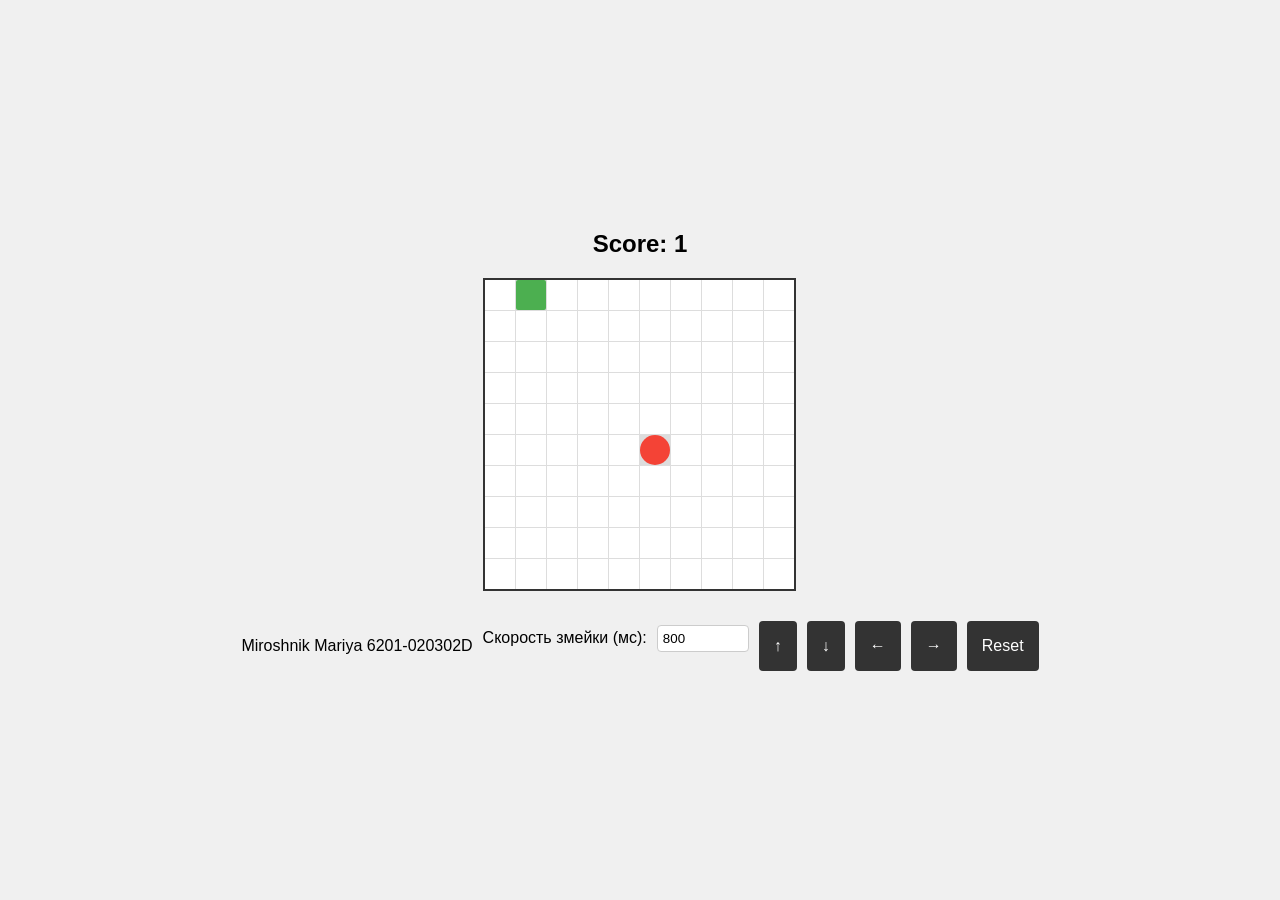
<file: index.html>
<!DOCTYPE html>
<html lang="ru">
<head>
    <title>Snake Game</title>
    <meta charset="UTF-8" />
    <meta name="viewport" content="width=device-width" />
    <link rel="stylesheet" href="styles.css" />
    <!--<script src="script.js"></script>-->
</head>
<body>
    <div id="game-container">
        <div id="score">Score: 1</div>
        <div id="game-board"></div>
        <div class="controls">
            <p>Miroshnik Mariya 6201-020302D</p>
            <div class="speed-control">
                <label for="speed-input">Скорость змейки (мс):</label>
                <input type="number" id="speed-input" min="2000" max="100" step="100" value="800">
            </div>
            <div class="direction-controls">
                <button id="btn-up">↑</button>
                <button id="btn-down">↓</button>
                <button id="btn-left">←</button>
                <button id="btn-right">→</button>
                <button id="btn-reset">Reset</button>
            </div>
        </div>
    </div>
    <script src="script.js"></script>
</body>
</html>
</file>
<file: styles.css>
body {
    font-family: Arial, sans-serif;
    display: flex;
    justify-content: center;
    align-items: center;
    height: 100vh;
    margin: 0;
    background-color: #f0f0f0;
}

#game-container {
    display: flex;
    flex-direction: column;
    align-items: center;
    gap: 20px;
}

#game-board {
    display: grid;
    grid-template-columns: repeat(10, 30px);
    grid-template-rows: repeat(10, 30px);
    gap: 1px;
    background: #ddd;
    border: 2px solid #333;
}

.cell {
    width: 30px;
    height: 30px;
    background: white;
}

.snake {
    background: #4CAF50;
    border-radius: 2px;
}

.food {
    background: #f44336;
    border-radius: 50%;
}

#score {
    font-size: 24px;
    font-weight: bold;
}

.controls {
    display: flex;
    gap: 10px;
    margin-top: 10px;
}

button {
    padding: 10px 15px;
    font-size: 16px;
    cursor: pointer;
    background: #333;
    color: white;
    border: none;
    border-radius: 4px;
}

button:hover {
    background: #555;
}

.speed-control {
    margin-bottom: 15px;
    display: flex;
    align-items: center;
    gap: 10px;
}

    .speed-control input {
        padding: 5px;
        width: 80px;
        border: 1px solid #ccc;
        border-radius: 4px;
    }

.direction-controls {
    display: flex;
    gap: 10px;
}
</file>
